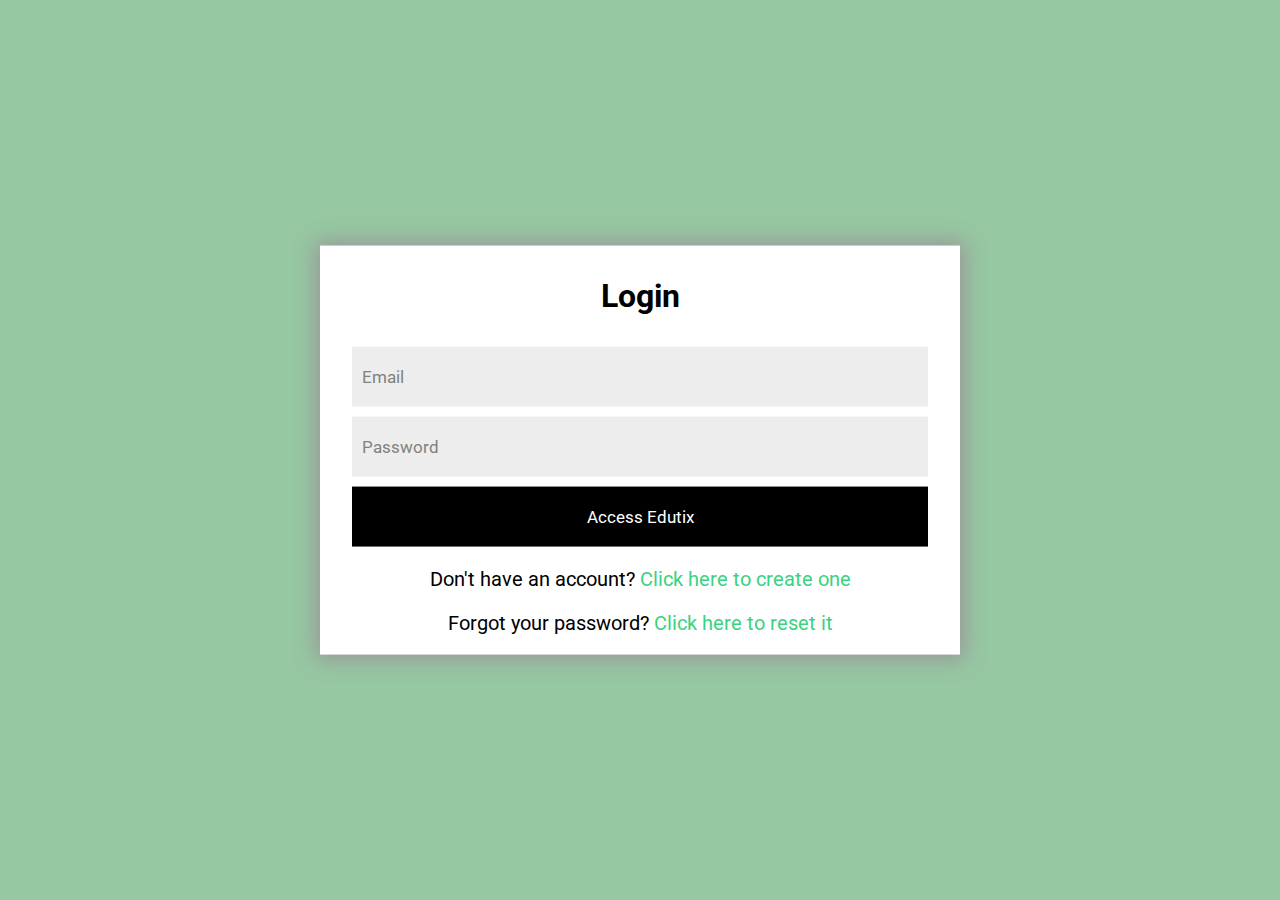
<file: index.html>
<html>

    <head>
        <!-- A title for the page -->
        <title>Edutix | Login</title>
        
        <!-- icon -->
        <link rel="shortcut icon" type="image/x-icon" href="/assets/favicon.ico" />
        
        <!-- link to the stylesheet -->
        <link rel="stylesheet" href="style.css" type="text/css"/>
        
        <!-- jQuery -->
        <script src="https://ajax.googleapis.com/ajax/libs/jquery/3.2.1/jquery.min.js"></script>

    </head>
    
    <body>
        
        <!-- the login div -->
        <form id="loginDiv">
            
            <h1 id="loginTitle">Login</h1>
            
            <!-- email input -->
            <input id="emailInput" type="email" placeholder="Email" class="formInput">
        
            <!-- password input -->
            <input id="passwordInput" class="formInput" type="password" placeholder="Password">
            
            <!-- login button -->
            <button id="loginButton">Access Edutix</button>
            
            <!-- don't have account button -->
            <p id="createAccountLabel" class="infoLabel">Don't have an account? <a id="createAccountLink" href="createAccount/" class="infoLink">Click here to create one</a></p>
            
            <!-- reset password label -->
            <p id="resetPasswordLabel" class="infoLabel">Forgot your password? <a id="resetPasswordLink" href="#" class="infoLink">Click here to reset it</a></p>

        </form>
        
        <!-- script -->
        <script type="text/javascript" class="script">
    
            // remove JS
            $(".script").innerHTML = "";
            
        </script>
    
    </body>
</html>
</file>
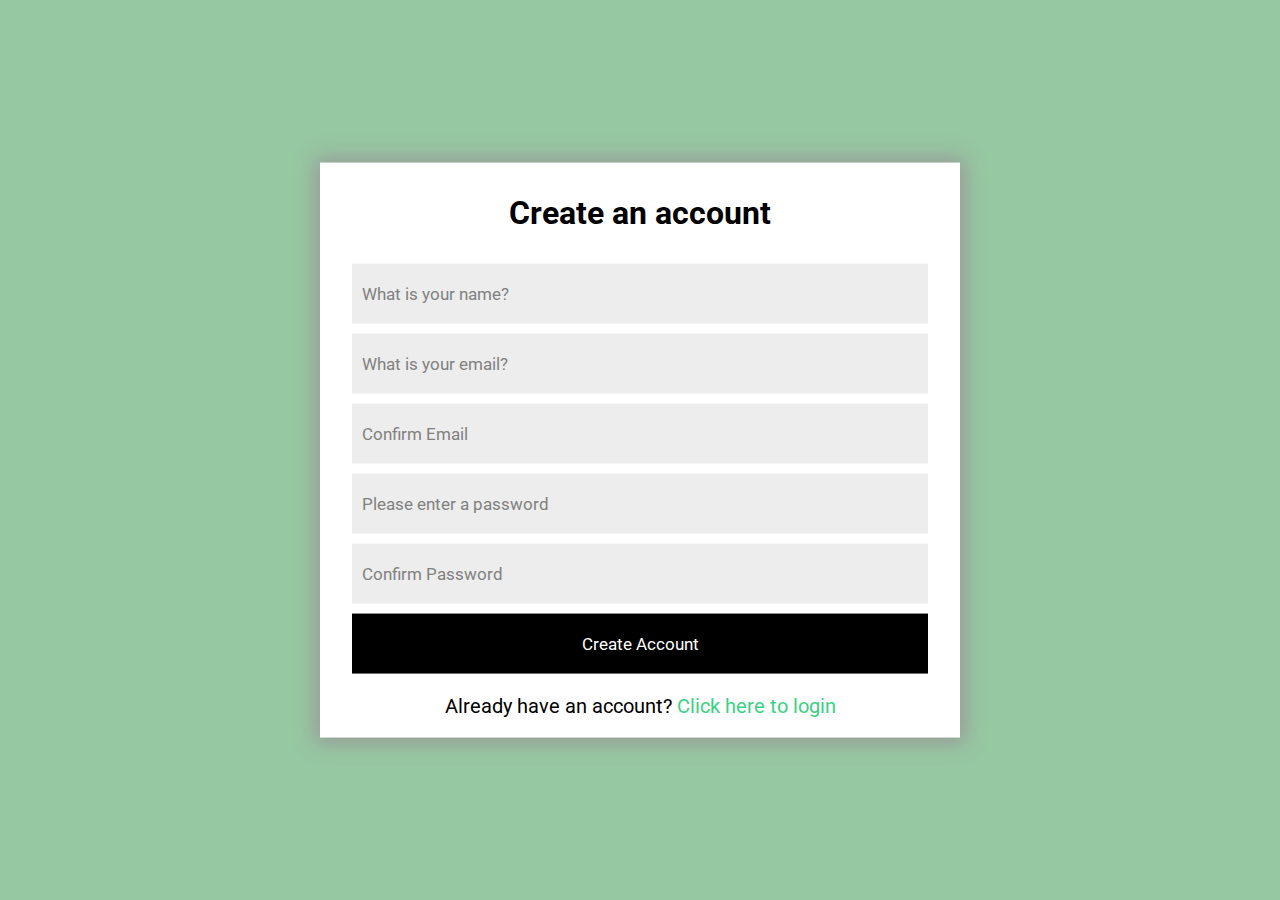
<file: createAccount/index.html>
<html>

    <head>
        <!-- A title for the page -->
        <title>Edutix | Create an Account</title>

        <!-- icon -->
        <link rel="shortcut icon" type="image/x-icon" href="/assets/favicon.ico" />

        <!-- link to the stylesheet -->
        <link rel="stylesheet" href="style.css" type="text/css"/>

        <!-- jQuery -->
        <script src="https://ajax.googleapis.com/ajax/libs/jquery/3.2.1/jquery.min.js"></script>

        <!-- recaptcaha -->
        <script src='https://www.google.com/recaptcha/api.js'></script>

    </head>

    <body>

        <!-- the create account div -->
        <form id="createAccountContainer">

            <h1 id="createAccountTitle">Create an account</h1>

            <!-- an alert div that will show if the form is incorrect -->
            <div id="alertDiv">

                <!-- text -->
                <p id="errorMessage"><i>Oops!</i> - <span id="errorHolder"></span></p>

            </div>

            <!-- name input -->
            <input id="nameInput" type="text" placeholder="What is your name?" class="formInput">

            <!-- email input -->
            <input id="emailInput" type="email" placeholder="What is your email?" class="formInput">

            <!-- confirm email input -->
            <input id="confirmEmailInput" type="email" placeholder="Confirm Email" class="formInput">

            <!-- password input -->
            <input id="passwordInput" class="formInput" type="password" placeholder="Please enter a password">

            <!-- confirm password input -->
            <input id="confirmPasswordInput" class="formInput" type="password" placeholder="Confirm Password">

            <!-- recaptcha -->
            <div id="recaptchaContainer">
                <div class="g-recaptcha" data-sitekey="6Lc38A8UAAAAAI31hcp9EcihJOx-woqf_WFAOhiT"></div>
            </div>

            <!-- create account button -->
            <button id="createAccountButton" type="submit" method="post">Create Account</button>

            <!-- don't have account button -->
            <p id="createAccountLabel" class="infoLabel">Already have an account? <a id="createAccountLink" href="/edutixv2/" class="infoLink">Click here to login</a></p>


        </form>

        <!-- script -->
        <script type="text/javascript" class="script">

            // list of all of the inputs that we need to check
            var inputsToCheck = ["nameInput", "emailInput", "confirmEmailInput", "passwordInput", "confirmPasswordInput"];

            // prevent form reloading page
            $("#createAccountContainer").submit(function() {
                return false;
            })

            // executed when the submit button is pressed
            $("#createAccountButton").on("click", function() {

                // check if any of the imputs are empty
                var empty = false;
                for (var value = 0; value < inputsToCheck.length; value++) {

                    // get val of input
                    var targetValue = $("#" + inputsToCheck[value]).val();

                    // check if this is null
                    if (targetValue === "") {
                        empty = true;
                        break;
                    }
                }

                // check if any of the fields are empty
                if (empty) {
                    // update the alert div
                    $("#errorHolder").text("One or more of the fields are empty");

                    // show the alert div
                    $("#alertDiv").css("display", "inherit");

                    // break out
                    return;
                };

                // check that a valid email was used
                var regex = /^(([^<>()\[\]\.,;:\s@\"]+(\.[^<>()\[\]\.,;:\s@\"]+)*)|(\".+\"))@(([^<>()[\]\.,;:\s@\"]+\.)+[^<>()[\]\.,;:\s@\"]{2,})$/i;
                if (!regex.test($("#emailInput").val())) {
                    // update the alert div
                    $("#errorHolder").text("The email address you have entered is invalid");

                    // show the alert div
                    $("#alertDiv").css("display", "inherit");

                    // break out
                    return;
                }

                // check if the emails match
                if ($("#emailInput").val() !== $("#confirmEmailInput").val()) {

                    // update the alert div
                    $("#errorHolder").text("Your emails do not match");

                    // show the alert div
                    $("#alertDiv").css("display", "inherit");

                    // break out
                    return;
                }

                // check if the passwords match
                if ($("#passwordInput").val() !== $("#confirmPasswordInput").val()) {

                    // update the alert div
                    $("#errorHolder").text("Your passwords do not match");

                    // show the alert div
                    $("#alertDiv").css("display", "inherit");

                    // break out
                    return;
                }

                // check if the password is long enough
                if ($("#passwordInput").val().length < 6) {

                    // update the alert div
                    $("#errorHolder").text("Your password needs to be at least 6 characters long");

                    // show the alert div
                    $("#alertDiv").css("display", "inherit");

                    // break out
                    return;
                }

                // check if recaptcha is submitted
                var response = grecaptcha.getResponse();
                if (response.length == 0) {
                    // update the alert div
                    $("#errorHolder").text("You need to prove you are not a robot");

                    // show the alert div
                    $("#alertDiv").css("display", "inherit");

                    // break out
                    return;
                }

                // prepare all the data we need
                var name = $("#nameInput").val();
                var email = $("#emailInput").val();
                var password = $("#passwordInput");
                var response = grecaptcha.getResponse();

                // attempt to register the user via AJAX
                $.ajax({

                    type: "POST",
                    url: "/edutixv2/scripts/createAccount.php",
                    data: "email="+email+"&name="+name+"&password="+password+"&response="+response,
                    // function that executes before the data is sent
                    beforeSend: function() {
                        // change the create account button to loading
                        $("#createAccountButton").text("Loading...");
                        $("#createAccountButton").css("background-color", "#3AD282");

                        // hide the error div if it is still there
                        $("#alertDiv").css("display", "none");
                    },
                    // function that executes when the query returns
                    success: function(result) {

                        // check if the query was successful
                        if(result == "sucess") {
                            // hide the submit button
                            $("#createAccountButton").hide();

                            // update the error div
                            $("#errorMessage").text("Account successfully created! Please check your email to confirm your account before signing in");

                            // show the alert div
                            $("#alertDiv").css("background-color", "#3AD282");
                            $("#alertDiv").css("display", "inherit");
                        }
                        // check if the email was taken
                        else if (result == "emailtaken") {
                            // update the error div
                            $("#errorHolder").text("Looks like this email is already registered to an account");

                            // show the alert div
                            $("#alertDiv").css("display", "inherit");

                            // reset the button
                            $("#createAccountButton").text("Create Account");
                            $("#createAccountButton").css("background-color", "black");

                            // reset recaptcha
                            grecaptcha.reset();

                        }
                        // check if recaptcha failed
                        else if (result == "recaptcha") {
                            // update the error div
                            $("#errorHolder").text("Recaptcha failed");

                            // show the alert div
                            $("#alertDiv").css("display", "inherit");

                            // reset the button
                            $("#createAccountButton").text("Create Account");
                            $("#createAccountButton").css("background-color", "black");

                            // reset recaptcha
                            grecaptcha.reset();
                        }
                        // else general error
                        else {
                            // update the error div
                            $("#errorHolder").text("There was an error, please try again later");

                            // show the alert div
                            $("#alertDiv").css("display", "inherit");

                            // reset the button
                            $("#createAccountButton").text("Create Account");
                            $("#createAccountButton").css("background-color", "black");

                            // reset recaptcha
                            grecaptcha.reset();
                        }
                    }
                })
            });


            // remove JS
            $(".script").innerHTML = "";

        </script>

    </body>
</html>
</file>
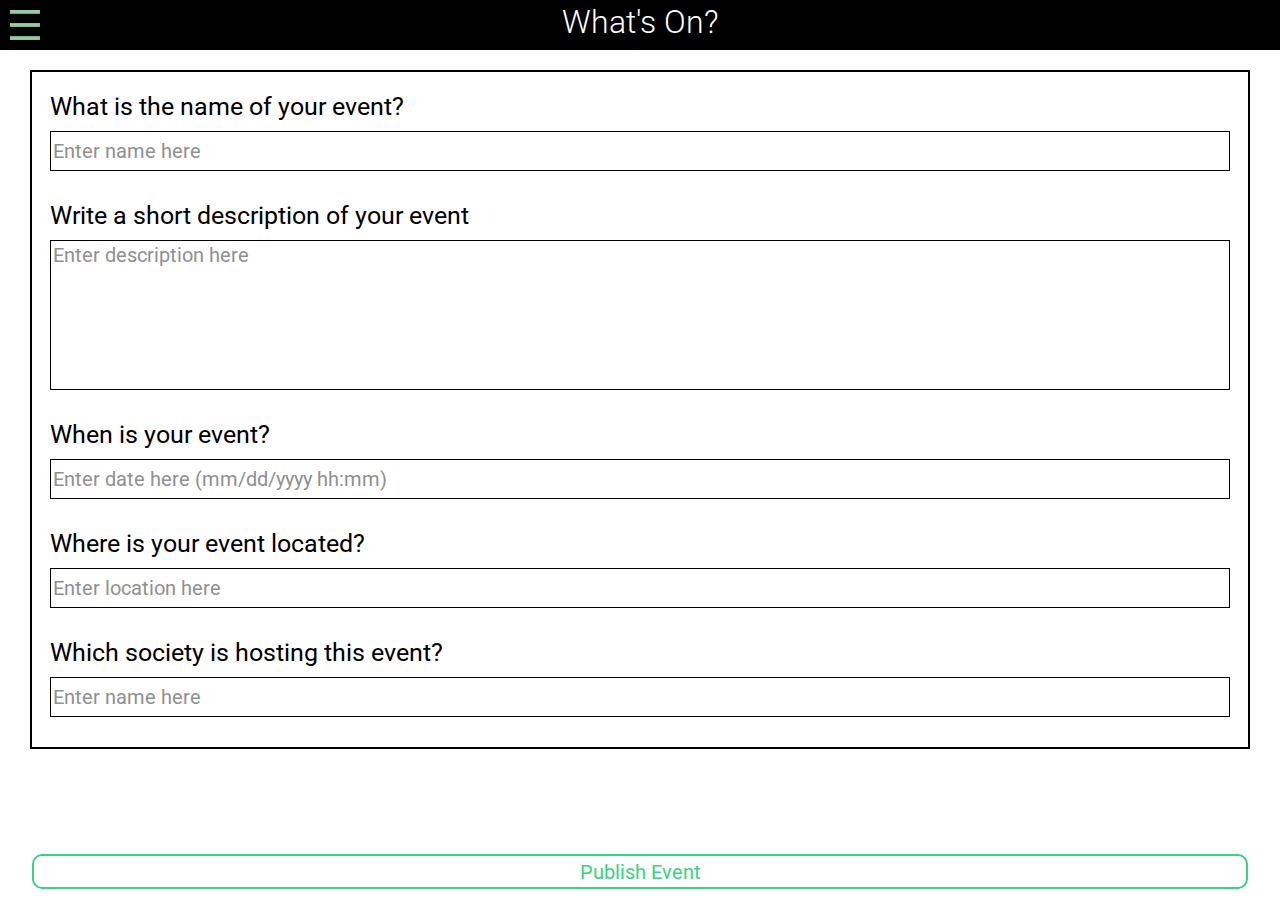
<file: createNewEvent/index.html>
<html>

    <head>
        <!-- A title for the page -->
        <title>Edutix | Create New Event</title>
        
        <!-- icon -->
        <link rel="shortcut icon" type="image/x-icon" href="/assets/favicon.ico" />
        
        <!-- link to the stylesheet -->
        <link rel="stylesheet" href="style.css" type="text/css"/>
        
        <!-- jQuery -->
        <script src="https://ajax.googleapis.com/ajax/libs/jquery/3.2.1/jquery.min.js"></script>
        <link rel="stylesheet" type="text/css" href="jquery.datetimepicker.min.css"/ >
        <script src="jquery.datetimepicker.full.min.js"></script>
    </head>
    
    <body>
        
        <div id="fadeContainer">
            
            <!-- help popup -->
            <div id="helpContainer">
            
                <!-- container for vertical aligment -->
                <div id="helpVerticalContainer">
                    
                    <!-- the main help popup -->
                    <div id="mainHelpPopup">
        
                        <!-- title help label -->
                        <h1 id="helpTitle">Welcome to Edutix</h1>

                        <!-- a p giving help -->
                        <p id="helpContent">- To find out more about an event, click on it and a popup will appear giving you more details and a poster <br><br>- If you want to go to an event, press the 'I Will Attend' button so that we know the numbers for an event and can send you reminders to make sure you don't forget about it <br><br>- If you aren't sure whether you want to go to an event but want to receive notifications about it,  simply press the bell icon <br><br>- To see your saved events and more, press the icon on the top right of the screen to bring out the menu <br><br>- To see this message again, simply press 'Help' at the bottom of the menu</p>
                        
                        <!-- popup bototm section -->
                        <div id="helpBottomSection">
                            
                            <!-- done button -->
                            <button id="helpClose">Done!</button>
                        
                        </div>
                    </div>
                </div>
            </div>
        </div>
    
        <!-- the top bar on the page -->
        <div id="topBar">
            
            <!-- hamburger icon for the menu-->
            <?xml version="1.0" encoding="UTF-8" standalone="no"?><!DOCTYPE svg PUBLIC "-//W3C//DTD SVG 1.1//EN" "http://www.w3.org/Graphics/SVG/1.1/DTD/svg11.dtd"><svg id="hamburgerIcon" width="100%" height="100%" viewBox="0 0 596 596" version="1.1" xmlns="http://www.w3.org/2000/svg" xmlns:xlink="http://www.w3.org/1999/xlink" xml:space="preserve" style="fill-rule:evenodd;clip-rule:evenodd;stroke-linejoin:round;stroke-miterlimit:1.41421;"><g><rect x="0" y="0" width="595.276" height="75.874"/><rect x="0" y="259.701" width="595.276" height="75.874"/><rect x="0" y="519.401" width="595.276" height="75.874"/></g></svg>
            
            <!-- back arrow for the menu -->
            <?xml version="1.0" encoding="UTF-8" standalone="no"?><!DOCTYPE svg PUBLIC "-//W3C//DTD SVG 1.1//EN" "http://www.w3.org/Graphics/SVG/1.1/DTD/svg11.dtd"><svg id="backArrow" width="100%" height="100%" viewBox="0 0 24 24" version="1.1" xmlns="http://www.w3.org/2000/svg" xmlns:xlink="http://www.w3.org/1999/xlink" xml:space="preserve" style="fill-rule:evenodd;clip-rule:evenodd;stroke-linejoin:round;stroke-miterlimit:1.41421;"><path d="M10.57,13.437l0,1.923l-10.57,-3.36l10.57,-3.36l0,1.923l13.43,0l0,2.874l-13.43,0Z"/></svg>
        
            <!-- title for the page -->
            <h1 id="topBarTitle">What's On?</h1>
        
        </div>
    
        <!-- a container div for the menu -->
        <div id="menuContainer" -->
            
            <!-- menu that comes out of the side page -->
            <div id="menu">

                <!-- a list of all the options -->

                <hr class="menuHR">
                <a href="../createNewEvent" class="menuLink"><p class="menuItem">Create New Event</p></a>
                <hr class="menuHR">

                <a href="#" class="menuLink"><p class="menuItem">My Saved Events</p></a>
                <hr class="menuHR">

                <a href="#" class="menuLink"><p class="menuItem">My Hosted Events</p></a>
                <hr class="menuHR">

                <a href="#" class="menuLink"><p class="menuItem">Logout</p></a>
                <hr class="menuHR">
                
                <a class="menuLink" id="helpButton"><p class="menuItem">Help</p></a>
                <hr class="menuHR">

            </div>
        </div>
        
        <!-- whitespace between the menu and rest of content -->
        <div id="whiteSpace"></div>
        
        <!-- a conatiner for all of the input fields -->
        <div id="inputContainer">
        
            <!-- a form that will have all of the items -->
            <form id="inputForm">
                
                <!-- a div for title input -->
                <div id="titleInputContainer" class="form-group-container">
                    
                    <!-- an input and label for the name of the event -->
                    <label for="titleInput" class="inputLabel">What is the name of your event?</label>
                    <input type="text" class="formInput" id="titleInput" placeholder="Enter name here">
                </div>
                
                <!-- a div for desc input -->
                <div id="descInputContainer" class="form-group-container">
                    
                    <!-- an input and textarea for the desc -->
                    <label for="descTextArea" class="inputLabel">Write a short description of your event</label>
                    <textarea class="formInput" id="descTextArea" placeholder="Enter description here"></textarea>
                </div>
                
                <!-- a div for date input conatiner -->
                <div id="dateInputContainer" class="form-group-container">
                    
                    <!-- an input and date picker for the date -->
                    <label for="dateInput" class="inputLabel">When is your event?</label>
                    <input type="text" id="dateInput" class="formInput" placeholder="Enter date here (mm/dd/yyyy hh:mm)">
                </div>
                
                <!-- a div for the location container -->
                <div id="locationInputConatiner" class="form-group-container">
                
                    <!-- an input and label for the location -->
                    <label for="locationInput" class="inputLabel">Where is your event located?</label>
                    <input type="text" id="inputLabel" class="formInput" placeholder="Enter location here">
                    
                </div>
                
                <!-- a div for the event host container -->
                <div id="eventHostInputContainer" class="form-group-container">

                    <!-- an input and label for event host -->
                    <label for="eventHostInput" class="inputLabel">Which society is hosting this event?</label>
                    <input type="text" id="eventHostInput" class="formInput" placeholder="Enter name here">
                </div>
            
            </form>
        
        </div>
        
        <!-- a sticky footer for the page -->
        <div id="footer">
        
            <!-- a publish event button -->
            <button id="publishEvent">Publish Event</button>
            
        </div>
        
        <!-- script -->
        <script type="text/javascript" class="script">
        
            // popup resize 
            function resizePopup() {
                // check if popup is visible
                if ($("#popupContainer").css("display") == "none") {
                    
                    // check if help is visible 
                    if ($("#helpContainer").css("display") == "none") {
                        return
                    }
                    else {

                        // get height of popup 
                        var height = parseInt($("#mainHelpPopup").css("height"));

                        // make text box 80%;
                        $("#helpContent").css("height", height * 0.7);

                        console.log(height);
                    }
                    
                }

                // get the width of popup
                var width = parseInt($("#popupMiddleSection").css("width"));
                
                // get size of topbar 
                var topBarSize = parseInt($("#popupTopSection").css("height"));

                // get size of bottom bar 
                var bottomBarSize = parseInt($("#popupBottomSection").css("height"));
                
                // get size of popup 
                var popupTotalSize = parseInt($("#popupMain").css("height"));

                // calc size of middle
                var middleArea = popupTotalSize - (topBarSize + bottomBarSize + 20);
                
                // check if poster is going to be too wide 
                if (middleArea > (width * 0.5)) {
                    var posterHeight = width * 0.5;
                }
                else {
                    var posterHeight = middleArea;
                }
                
                // resize middle 
                $("#popupMiddleSection").css("height", middleArea);
                $("#popupMiddleAligment").css("height", middleArea);
                $("#poster").css("height", posterHeight);
                $("#popupDescriptionLabel").css("height", middleArea);
            }
            
            window.onload = resizePopup();
            window.onresize = resizePopup;
            
            // reisize popup on orientation change
            window.addEventListener("orientationchange", function() {
                resizePopup().delay(400);
            }, false);
            
        
            // executed when the menu button is pressed 
            $("#hamburgerIcon").on("click", function() {

                // show the menubar 
                $("#menu").stop().animate({
                    left: "250px"
                }, 400);
                
                //slide icon out
                $("#hamburgerIcon").stop().animate({
                    left: "-40px"
                }, 400);
                
                // slide arrow in 
                $("#backArrow").stop().animate({
                    left: "0px"
                }, 400);
                
                $("hamburgerIcon").attr("src", "back-arrow");
                
//              when the mouse is removed from the menubar it dissapears 
                $("#menu").mouseleave(function() {
                   
                    // hide the menubar
                    $("#menu").stop().animate({
                        left: "-250px"
                    },400);
                    
                    // slide icon in
                    $("#hamburgerIcon").stop().animate({
                        left: "0px"
                    }, 400);
                    
                    // slide arrow out 
                    $("#backArrow").stop().animate({
                        left: "-40px"
                    }, 400);
                                    
                });
                
                // when back arrow pressed, menu dissapers
                $("#backArrow").on("click", function() {
                   
                    // hide the menubar
                    $("#menu").stop().animate({
                        left: "-250px"
                    },400);
                    
                    // slide icon in
                    $("#hamburgerIcon").stop().animate({
                        left: "0px"
                    }, 400);
                    
                    // slide arrow out 
                    $("#backArrow").stop().animate({
                        left: "-40px"
                    }, 400);
                                    
                });
                
            });
            
            // executed when help button is pressed 
            $("#helpButton").on("click", function() {
                
                // hide menu
                $("#menu").stop().animate({
                    left: "-250px"
                },400);

                // slide icon in
                $("#hamburgerIcon").stop().animate({
                    left: "0px"
                }, 400);

                // slide arrow out 
                $("#backArrow").stop().animate({
                    left: "-40px"
                }, 400);
               
                // hide alert icon as it messes things up 
                $(".alertIcon").fadeTo(0, 0.1);
                
                // change z index of topbar 
                $("#topBar").css("z-index", -1);
                
                // change z index of footer
                $("#footer").css("z-index", -1);
                
                // trigger the popup
                $("#helpContainer").css("display", "table");
                $("#fadeContainer").fadeIn(400);
                resizePopup();
                
                
            });
            
            // executed when help popup close button pressed 
            $("#helpClose").on("click", function() {
             
                // hide the popup 
                $("#fadeContainer").fadeOut(400);
                $("#helpContainer").css("display", "none").delay(400);

                // show alert Icon
                $(".alertIcon").fadeTo(0, 1);

                // change z index of topbar 
                $("#topBar").css("z-index", 10);
                
                // change z index of footer
                $("#footer").css("z-index", 10);
                
            });
            
            // init datetime picker 
            $("#dateInput").datetimepicker();
            
            // date and time picker 
            $('#dateInput').datetimepicker({
                  format:'d/m/Y H:i',
                allowTimes:[
                  '12:00','13:00','14:00','15:00','16:00','17:00','18:00','18:30','19:00','20:00','20:45','21:00'
                 ],
                minDate: '0',
            });

            // remove JS
            $(".script").innerHTML = "";
            
        </script>
    
    </body>
</html>
</file>
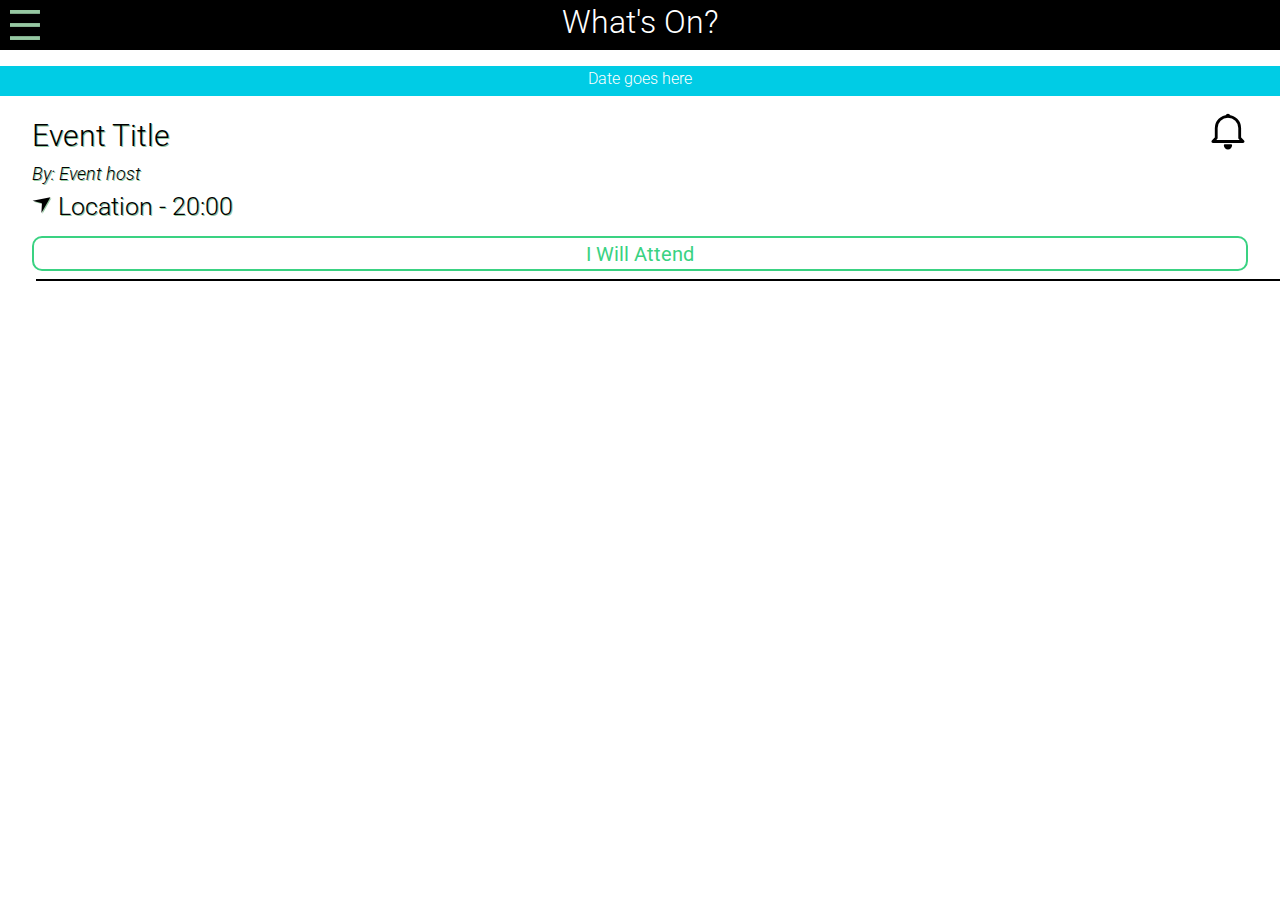
<file: mainFeed/index.html>
<!DOCTYPE html>
<html>
    
    <head>
        <!-- A title for the page -->
        <title>Edutix | What's On?</title>
        
        <!-- icon -->
        <link rel="shortcut icon" type="image/x-icon" href="/assets/favicon.ico" />
        
        <!-- link to the stylesheet -->
        <link rel="stylesheet" href="style.css" type="text/css"/>
        
        <!-- jQuery -->
        <script src="https://ajax.googleapis.com/ajax/libs/jquery/3.2.1/jquery.min.js"></script>
        
        <!-- responsive -->
        <meta name="viewport" content="width=device-width,initial-scale=1.0">
        
        <!--[if IE]>
          <style>
            .alertIcon:hover {
                content:url("bell-icon-active.svg");
            }
            #popupAlertIcon:hover {
                content:url("bell-icon-popup-active.svg");
            }
        </style>
        <![endif]-->
    </head>

    <body>
        
        <div id="fadeContainer">
            
            <!-- help popup -->
            <div id="helpContainer">
            
                <!-- container for vertical aligment -->
                <div id="helpVerticalContainer">
                    
                    <!-- the main help popup -->
                    <div id="mainHelpPopup">
        
                        <!-- title help label -->
                        <h1 id="helpTitle">Welcome to Edutix</h1>

                        <!-- a p giving help -->
                        <p id="helpContent">- To find out more about an event, click on it and a popup will appear giving you more details and a poster <br><br>- If you want to go to an event, press the 'I Will Attend' button so that we know the numbers for an event and can send you reminders to make sure you don't forget about it <br><br>- If you aren't sure whether you want to go to an event but want to receive notifications about it,  simply press the bell icon <br><br>- To see your saved events and more, press the icon on the top right of the screen to bring out the menu <br><br>- To see this message again, simply press 'Help' at the bottom of the menu</p>
                        
                        <!-- popup bototm section -->
                        <div id="helpBottomSection">
                            
                            <!-- done button -->
                            <button id="helpClose">Done!</button>
                        
                        </div>
                        
                    </div>
                
                </div>
                
            </div>
            
            <!-- the popup div  !OVERFLOW FOR BODY NEEDS TO BE HIDDEN WHILE POPUP IS ACTIVE-->
            <div id="popupContainer">

                <!-- container needed for vertical alignment -->
                <div class="verticalAlignmentContainer">

                    <!-- the popup itself -->
                    <div id="popupMain">

                        <!-- top section of the popup -->
                        <div id="popupTopSection">

                            <!-- place in the bell icon for reminders -->
                            <div id="popupBellIconContainer">
                                <img src="bell-icon-popup-inactive.svg" id="popupAlertIcon">
                            </div>

                            <!-- place in the title -->
                            <div id="popupTitleContainer">
                                <p id="popupEventTitle">Event title</p>
                            </div>

                            <!-- the X icon -->
                            <div id="popupQuitIconContainer">
                                <?xml version="1.0" encoding="UTF-8" standalone="no"?><!DOCTYPE svg PUBLIC "-//W3C//DTD SVG 1.1//EN" "http://www.w3.org/Graphics/SVG/1.1/DTD/svg11.dtd"><svg id="popupQuitIcon" width="100%" height="100%" viewBox="0 0 71 71" version="1.1" xmlns="http://www.w3.org/2000/svg" xmlns:xlink="http://www.w3.org/1999/xlink" xml:space="preserve" style="fill-rule:evenodd;clip-rule:evenodd;stroke-miterlimit:1.5;"><g><path d="M13.573,0l-13.573,13.559l57.247,57.307l13.573,-13.558l-57.247,-57.308Z" style="stroke:#000;stroke-width:0.23px;"/><path d="M57.247,0l13.573,13.559l-57.247,57.307l-13.573,-13.558l57.247,-57.308Z" style="stroke:#000;stroke-width:0.23px;"/></g></svg>
                            </div>
                        </div>
                        
                        <!-- middle section of the popup -->
                        <div id="popupMiddleSection">
                            
                            <!-- a container for horizontal aligment -->
                            <div id="popupMiddleAligment">
                            
                                <!-- a paragraph for the description -->
                                <div id="popupDescriptionContainer">
                                    <p id="popupDescriptionLabel">
                                        - Drones that deliver your orders, computers that talk to you, and other crazy ideas.  A rare peek behind the curtain at Amazon's R&D and a discussion on the emerging technologies that will shape our world<br><br>- From Amazon's Advanced Products and Technologies division, Joshua Edwards leads the team responsible for incubating early-stage product concepts and emerging technologies.  Before Amazon, Mr Edwards worked on Xbox and at Microsoft Research. <br><br>- Formal Change/ All Blocks Welcome<br><br>- Drones that deliver your orders, computers that talk to you, and other crazy ideas.  A rare peek behind the curtain at Amazon's R&D and a discussion on the emerging technologies that will shape our world<br><br>- From Amazon's Advanced Products and Technologies division, Joshua Edwards leads the team responsible for incubating early-stage product concepts and emerging technologies.  Before Amazon, Mr Edwards worked on Xbox and at Microsoft Research. <br><br>- Formal Change/ All Blocks Welcome<br><br>- Drones that deliver your orders, computers that talk to you, and other crazy ideas.  A rare peek behind the curtain at Amazon's R&D and a discussion on the emerging technologies that will shape our world<br><br>- From Amazon's Advanced Products and Technologies division, Joshua Edwards leads the team responsible for incubating early-stage product concepts and emerging technologies.  Before Amazon, Mr Edwards worked on Xbox and at Microsoft Research. <br><br>- Formal Change/ All Blocks Welcome
                                    </p>
                                </div>
                                
                                <!-- the poster -->
                                <div id="posterContainer">
                                    <a href="event-poster.png" target="_blank"><img src="event-poster.png" id="poster"></a>
                                </div>
                            
                            </div>
                        
                        </div>
                        
                        <!-- bottom section of the popup -->
                        <div id="popupBottomSection">
                            
                            <!-- container for the info line -->
                            <div id="popupInfoLineContainer">
                        
                                <!-- a container for the event host label -->
                                <div id="popupEventHostContainer">
                                    <span id="popupEventHostLabel"><i>By: Computer Science Society</i></span>
                                </div>
                            
                                <!-- a container for the location info -->
                                <div id="popupLocationInfoContainer">
                                    <img id="popupLocationIcon" src="location-marker.svg">
                                    <span id="popupLocationLabel">Location - 20:00</span>

                                </div>
                            
                            </div>
                            
                            <!-- button to attend -->
                            <div id="popupAttendButtonContainer">
                                <button id="popupAttendButton">I Will Attend</button>
                            </div>
                        
                        </div>
                        
                    </div>
                </div>
            </div>
        </div>
    
        <!-- the top bar on the page -->
        <div id="topBar">
            
            <!-- hamburger icon for the menu-->
            <?xml version="1.0" encoding="UTF-8" standalone="no"?><!DOCTYPE svg PUBLIC "-//W3C//DTD SVG 1.1//EN" "http://www.w3.org/Graphics/SVG/1.1/DTD/svg11.dtd"><svg id="hamburgerIcon" width="100%" height="100%" viewBox="0 0 596 596" version="1.1" xmlns="http://www.w3.org/2000/svg" xmlns:xlink="http://www.w3.org/1999/xlink" xml:space="preserve" style="fill-rule:evenodd;clip-rule:evenodd;stroke-linejoin:round;stroke-miterlimit:1.41421;"><g><rect x="0" y="0" width="595.276" height="75.874"/><rect x="0" y="259.701" width="595.276" height="75.874"/><rect x="0" y="519.401" width="595.276" height="75.874"/></g></svg>
            
            <!-- back arrow for the menu -->
            <?xml version="1.0" encoding="UTF-8" standalone="no"?><!DOCTYPE svg PUBLIC "-//W3C//DTD SVG 1.1//EN" "http://www.w3.org/Graphics/SVG/1.1/DTD/svg11.dtd"><svg id="backArrow" width="100%" height="100%" viewBox="0 0 24 24" version="1.1" xmlns="http://www.w3.org/2000/svg" xmlns:xlink="http://www.w3.org/1999/xlink" xml:space="preserve" style="fill-rule:evenodd;clip-rule:evenodd;stroke-linejoin:round;stroke-miterlimit:1.41421;"><path d="M10.57,13.437l0,1.923l-10.57,-3.36l10.57,-3.36l0,1.923l13.43,0l0,2.874l-13.43,0Z"/></svg>
        
            <!-- title for the page -->
            <h1 id="topBarTitle">What's On?</h1>
        
        </div>
    
        <!-- a container div for the menu -->
        <div id="menuContainer" -->
            
            <!-- menu that comes out of the side page -->
            <div id="menu">

                <!-- a list of all the options -->

                <hr class="menuHR">
                <a href="../createNewEvent" class="menuLink"><p class="menuItem">Create New Event</p></a>
                <hr class="menuHR">

                <a href="#" class="menuLink"><p class="menuItem">My Saved Events</p></a>
                <hr class="menuHR">

                <a href="#" class="menuLink"><p class="menuItem">My Hosted Events</p></a>
                <hr class="menuHR">

                <a href="#" class="menuLink"><p class="menuItem">Logout</p></a>
                <hr class="menuHR">
                
                <a class="menuLink" id="helpButton"><p class="menuItem">Help</p></a>
                <hr class="menuHR">

            </div>
        </div>
        
        <!-- whitespace between the menu and rest of content -->
        <div id="whiteSpace"></div>
        
        <!-- a date banner -->
        <div class="dateBanner">
            
            <!-- p for the date -->
            <p class="dateBannerText">Date goes here</p>
        
        </div>
        
        <!-- an event -->
        <div class="eventContainer">
            
            <!-- a container for the elements as they are not 100% width -->
            <div class="eventElementsContainer">
                
                <!-- title and bookmark container -->
                <div class="topLineContainer">
                    
                    <!-- main title for the event -->
                    <div class="titleContainer">
                        <span class="eventTitle">Event Title</span>
                    </div>    

                    <!-- alert icon -->
                    <div class="alertIconContainer">
                        <img class="alertIcon" src="bell-icon-inactive.svg"/>
                    </div>
                </div>
                
                <!-- host label -->
                <p class="eventHost"><i>By: Event host</i></p>

                <!-- a p for the location marker and label -->
                <p class="locationLabel">

                    <!-- location marker -->
                    <?xml version="1.0" encoding="UTF-8" standalone="no"?><!DOCTYPE svg PUBLIC "-//W3C//DTD SVG 1.1//EN" "http://www.w3.org/Graphics/SVG/1.1/DTD/svg11.dtd"><svg class="locationMarkerIcon" width="100%" height="100%" viewBox="0 0 596 596" version="1.1" xmlns="http://www.w3.org/2000/svg" xmlns:xlink="http://www.w3.org/1999/xlink" xml:space="preserve" style="fill-rule:evenodd;clip-rule:evenodd;stroke-linejoin:round;stroke-miterlimit:1.41421;"><g><path d="M310.49,567.486l15.085,-289.325l-278.957,-78.228l532.16,-103.551l-268.288,471.104Z" style="fill:#96c8a2;"/><path d="M280.37,537.365l15.085,-289.325l-278.957,-78.227l532.16,-103.552l-268.288,471.104Z"/></g></svg>
                    <span class="locationLabelInfo">Location - 20:00</span>
                </p>

                <!-- I will attend button -->
                <button class="attendButton">I Will Attend</button>
                
            </div>
            
            <!-- a line at the bottom -->
            <hr class="eventHR">
        </div>
        
        <!-- script -->
        <script type="text/javascript" class="script">
            
            // popup resize 
            function resizePopup() {
                // check if popup is visible
                if ($("#popupContainer").css("display") == "none") {
                    
                    // check if help is visible 
                    if ($("#helpContainer").css("display") == "none") {
                        return
                    }
                    else {

                        // get height of popup 
                        var height = parseInt($("#mainHelpPopup").css("height"));

                        // make text box 80%;
                        $("#helpContent").css("height", height * 0.7);

                        console.log(height);
                    }
                    
                }

                // get the width of popup
                var width = parseInt($("#popupMiddleSection").css("width"));
                
                // get size of topbar 
                var topBarSize = parseInt($("#popupTopSection").css("height"));

                // get size of bottom bar 
                var bottomBarSize = parseInt($("#popupBottomSection").css("height"));
                
                // get size of popup 
                var popupTotalSize = parseInt($("#popupMain").css("height"));

                // calc size of middle
                var middleArea = popupTotalSize - (topBarSize + bottomBarSize + 20);
                
                // check if poster is going to be too wide 
                if (middleArea > (width * 0.5)) {
                    var posterHeight = width * 0.5;
                }
                else {
                    var posterHeight = middleArea;
                }
                
                // resize middle 
                $("#popupMiddleSection").css("height", middleArea);
                $("#popupMiddleAligment").css("height", middleArea);
                $("#poster").css("height", posterHeight);
                $("#popupDescriptionLabel").css("height", middleArea);
            }
            
            window.onload = resizePopup();
            window.onresize = resizePopup;
            
            // reisize popup on orientation change
            window.addEventListener("orientationchange", function() {
                resizePopup().delay(400);
            }, false);
            
        
            // executed when the menu button is pressed 
            $("#hamburgerIcon").on("click", function() {

                // show the menubar 
                $("#menu").stop().animate({
                    left: "250px"
                }, 400);
                
                //slide icon out
                $("#hamburgerIcon").stop().animate({
                    left: "-40px"
                }, 400);
                
                // slide arrow in 
                $("#backArrow").stop().animate({
                    left: "0px"
                }, 400);
                
                $("hamburgerIcon").attr("src", "back-arrow");
                
//              when the mouse is removed from the menubar it dissapears 
                $("#menu").mouseleave(function() {
                   
                    // hide the menubar
                    $("#menu").stop().animate({
                        left: "-250px"
                    },400);
                    
                    // slide icon in
                    $("#hamburgerIcon").stop().animate({
                        left: "0px"
                    }, 400);
                    
                    // slide arrow out 
                    $("#backArrow").stop().animate({
                        left: "-40px"
                    }, 400);
                                    
                });
                
                // when back arrow pressed, menu dissapers
                $("#backArrow").on("click", function() {
                   
                    // hide the menubar
                    $("#menu").stop().animate({
                        left: "-250px"
                    },400);
                    
                    // slide icon in
                    $("#hamburgerIcon").stop().animate({
                        left: "0px"
                    }, 400);
                    
                    // slide arrow out 
                    $("#backArrow").stop().animate({
                        left: "-40px"
                    }, 400);
                                    
                });
                
            });
            
            // executed when an event is pressed
            $(".eventContainer").on("click", function(e) {
                
                // check alert or attending button not pressed
                if ($(e.target).is(".attendButton") || $(e.target).is(".alertIcon")) return; 
                
                // hide alert icon as it messes things up 
                $(".alertIcon").fadeTo(0, 0.1);
                
                // change z index of topbar 
                $("#topBar").css("z-index", -1);
                
                // trigger the popup
                $("#popupContainer").css("display", "table");
                $("#fadeContainer").fadeIn(400);
                resizePopup();
            });
            
            // executed when cross is pressed 
            $("#popupQuitIconContainer").on("click", function(e) {
               
                // hide the popup 
                $(".alertIcon").fadeTo(0, 1);
                $("#popupContainer").css("display", "none").delay(400);
                
                // change z index of topbar 
                $("#topBar").css("z-index", 10);
                
                // show alert Icon
                $(".alertIcon").fadeIn(400);
                
            });
            
            // executed when fade container is pressed 
            $("#popupContainer").on("click", function(e) {

                // check fade container was pressed (not event block)
                if ($(e.target).is(".verticalAlignmentContainer")) {
                    // hide the popup 
                    $("#fadeContainer").fadeOut(400);
                    $("#popupContainer").css("display", "none").delay(400);
                    
                    // show alert Icon
                    $(".alertIcon").fadeTo(0, 1);
                    
                    // change z index of topbar 
                    $("#topBar").css("z-index", 10);

                }

            });
            
            // executed when help button is pressed 
            $("#helpButton").on("click", function() {
                
                // hide menu
                $("#menu").stop().animate({
                    left: "-250px"
                },400);

                // slide icon in
                $("#hamburgerIcon").stop().animate({
                    left: "0px"
                }, 400);

                // slide arrow out 
                $("#backArrow").stop().animate({
                    left: "-40px"
                }, 400);
               
                // hide alert icon as it messes things up 
                $(".alertIcon").fadeTo(0, 0.1);
                
                // change z index of topbar 
                $("#topBar").css("z-index", -1);
                
                // trigger the popup
                $("#helpContainer").css("display", "table");
                $("#fadeContainer").fadeIn(400);
                resizePopup();
                
                
            });
            
            // executed when help popup close button pressed 
            $("#helpClose").on("click", function() {
             
                // hide the popup 
                $("#fadeContainer").fadeOut(400);
                $("#helpContainer").css("display", "none").delay(400);

                // show alert Icon
                $(".alertIcon").fadeTo(0, 1);

                // change z index of topbar 
                $("#topBar").css("z-index", 10);
                
            });
            
            // remove JS
            $(".script").innerHTML = "";
            
        </script>
    </body>
</html>
</file>
<file: style.css>
/* ETON BLUE: #96c8a2*/

/* fonts */
@import url('https://fonts.googleapis.com/css?family=Roboto:300');

/* body styling */
body {
    margin: 0px;
    background-color: #96c8a2;
}

/* login div styling */
#loginDiv {

    -ms-transform: translate(-50%, -50%); /* IE 9 */
    -webkit-transform: translate(-50%, -50%); /* Chrome, Safari, Opera */
    transform: translate(-50%, -50%);
    position: absolute;
    left: 50%;
    top: 50%;
    background-color: white;
    width: 50%;
    -webkit-box-shadow: 0px 0px 18px 0px rgba(153,153,153,1);
    -moz-box-shadow: 0px 0px 18px 0px rgba(153,153,153,1);
    box-shadow: 0px 0px 20px 5px rgba(153,153,153,1);
    padding-top: 10px;
}
#loginTitle {
    font-family: Roboto, sans-serif;
    text-align: center;
}
.formInput {
    width: 90%;
    border: solid 0px #EDEDED;
    height: 60px;
    margin-top: 10px;
    outline: none;
    font-family: Roboto, sans-serif;
    font-size: 17px;
    background-color: #EDEDED;
    margin-left: -webkit-calc(40% - 35%);
    margin-left: -moz-calc(40% - 35%);
    margin-left: calc(40% - 35%);
    padding-left: 10px;
}
/* placeholder styling */
.formInput::-webkit-input-placeholder { /* WebKit, Blink, Edge */
    color:    #818181;
    font-family: Roboto, sans-serif;
    font-size: 17px;
}
.formInput::-moz-placeholder { /* Mozilla Firefox 19+ */
   color:    #818181;
   opacity:  1;
   font-family: Roboto, sans-serif;
   font-size: 17px;
}
.formInput:-ms-input-placeholder { /* Internet Explorer 10-11 */
   color:    #818181;
   font-family: Roboto, sans-serif;
   font-size: 17px;
}
#loginButton {
    width: 90%;
    height: 60px;
    background-color: black;
    color: white;
    font-family: Roboto, sans-serif;
    font-size: 17px;
    outline: none;
    border: none;
    margin-top: 10px;
    margin-left: -webkit-calc(40% - 35%);
    margin-left: -moz-calc(40% - 35%);
    margin-left: calc(40% - 35%);
}
#loginButton:hover {
    background-color: #3AD282;
    color: white;
}
.infoLabel {
    font-family: Roboto, sans-serif;
    font-size: 20px;
    text-align: center;
}
.infoLink {
    text-decoration: none;
    color: #3AD282;
}
.infoLink:hover {
    text-decoration: underline;
}
</file>
<file: createAccount/style.css>
/* ETON BLUE: #96c8a2*/

/* fonts */
@import url('https://fonts.googleapis.com/css?family=Roboto:300');

/* body styling */
body {
    margin: 0px;
    background-color: #96c8a2;
}

/* create account div styling */
#createAccountContainer {

    -ms-transform: translate(-50%, -50%); /* IE 9 */
    -webkit-transform: translate(-50%, -50%); /* Chrome, Safari, Opera */
    transform: translate(-50%, -50%);
    position: absolute;
    left: 50%;
    top: 50%;
    background-color: white;
    width: 50%;
    -webkit-box-shadow: 0px 0px 18px 0px rgba(153,153,153,1);
    -moz-box-shadow: 0px 0px 18px 0px rgba(153,153,153,1);
    box-shadow: 0px 0px 20px 5px rgba(153,153,153,1);
    padding-top: 10px;
}
#createAccountTitle {
    font-family: Roboto, sans-serif;
    text-align: center;
}
#alertDiv{
    width: 95%;
    margin-top: 10px;
    outline: none;
    border-radius: 5px;
    font-family: Roboto, sans-serif;
    font-size: 17px;
    background-color: #ff5656;
    margin-left: -webkit-calc(40% - 35%);
    margin-left: -moz-calc(40% - 35%);
    margin-left: calc(40% - 38%);
    padding-left: 10px;
    display: none;

}
#errorMessage {
    color: white;
    font-weight: 300;
}
.formInput {
    width: 90%;
    border: solid 0px #EDEDED;
    height: 60px;
    margin-top: 10px;
    outline: none;
    font-family: Roboto, sans-serif;
    font-size: 17px;
    background-color: #EDEDED;
    margin-left: -webkit-calc(40% - 35%);
    margin-left: -moz-calc(40% - 35%);
    margin-left: calc(40% - 35%);
    padding-left: 10px;
}
/* placeholder styling */
.formInput::-webkit-input-placeholder { /* WebKit, Blink, Edge */
    color:    #818181;
    font-family: Roboto, sans-serif;
    font-size: 17px;
}
.formInput::-moz-placeholder { /* Mozilla Firefox 19+ */
   color:    #818181;
   opacity:  1;
   font-family: Roboto, sans-serif;
   font-size: 17px;
}
.formInput:-ms-input-placeholder { /* Internet Explorer 10-11 */
   color:    #818181;
   font-family: Roboto, sans-serif;
   font-size: 17px;
}
#createAccountButton {
    width: 90%;
    height: 60px;
    background-color: black;
    color: white;
    font-family: Roboto, sans-serif;
    font-size: 17px;
    outline: none;
    border: none;
    margin-top: 10px;
    margin-left: -webkit-calc(40% - 35%);
    margin-left: -moz-calc(40% - 35%);
    margin-left: calc(40% - 35%);
}
#createAccountButton:hover {
    background-color: #3AD282;
    color: white;
}
.infoLabel {
    font-family: Roboto, sans-serif;
    font-size: 20px;
    text-align: center;
}
.infoLink {
    text-decoration: none;
    color: #3AD282;
}
.infoLink:hover {
    text-decoration: underline;
}
.g-recaptcha div{
    margin: 0 auto;
    margin-top: 10px !important;
}
</file>
<file: createNewEvent/style.css>
/* ETON BLUE: #96c8a2*/

/* fonts */
@import url('https://fonts.googleapis.com/css?family=Roboto:300');

/* remove margins */
body {
    margin: 0px;
}

/* styling for the help popup */
#helpContainer {
    filter: alpha(opacity=80); /* For IE8 and earlier */
    background-color: rgba(204, 204, 204, .8);
    position:fixed;
    width:100%;
    height:100%;
    top:0px;
    left:0px;
    z-index:1000;
    display: none;
}
#mainHelpPopup {
    width: 90%;
    height: 90%;
    margin-left: auto;
    margin-right: auto;
    border: 2px solid black;
    background-color: rgba(255, 255, 255, 1);
    z-index: 2000;
    position: relative;
    display: table;
    text-align: center;
}
#helpVerticalContainer {
    width: 50%;
    height: 100%;
    display: table-cell;
    vertical-align: middle;
}
#helpTitle {
    font-family: Roboto, sans-serif;
    font-weight: 300;
    font-size: 30px;
}
#helpContent {
    text-align: left !important;
    font-family: Roboto, sans-serif;
    font-weight: 300;
    font-size: 20px;
    margin-left: 1%;
    margin-right: 1%;
    margin-top: 0px;
    margin-bottom: 0px;
    overflow-y: scroll;
}
#helpBottomSection {
    position: absolute;
    bottom: 0;
    width: 100%;
    padding-bottom: 10px;
    background-color: white;
}
#helpClose {
    width: 95%;
    font-size: 20px;
    color: #4286f4; 
    font-family: Roboto, sans-serif;
    background-color: white;
    height: 35px;
    border: 2px solid #4286f4;
    border-radius: 10px;
    outline: none;
}
#helpClose:hover {
    color: white; 
    background-color: #4286f4;
}
/* styling for the popup */
#fadeContainer {
    display: none;
}
/* styling for the top bar elements */
#topBar {
    background-color: black;
    width: 100%;
    height: 50px;
    position: fixed;
    top: 0;
    z-index: 10;
}
#topBarTitle {
    font-family: Roboto, sans-serif;      
    font-weight: 300;
    color: white;
    text-align: center;
    padding-top: 3px;
    margin: 0px;
}
#hamburgerIcon {
    position: absolute;
    padding-top: 10px;
    padding-left: 10px;
    width: 30px;
    height: 30px;
    fill: white; 
}
/* when the icon is hovered over */
#hamburgerIcon:hover {
    fill: #96c8a2;
}
#backArrow {
    position: absolute;
    padding-top: 10px;
    padding-left: 10px;
    width: 30px;
    height: 30px;
    fill: white;
    left: -40px;
}
#backArrow:hover {
    fill: #96c8a2;
}

/* styling for the menu */
#menu {
    height: -webkit-calc(100% - 60px);
    height: -moz-calc(100% - 60px);
    height: calc(100% - 60px);
    width: 250px;
    background-color: black;
    padding-top: 10px;
    position: absolute;
    z-index: 9;
    margin-top: 50px;
    margin-left: -250px;
}
.menuItem {
    color: white;
    font-family: Roboto, sans-serif;
    font-size: 20px;
    padding-left: 10px;
}
.menuItem:hover {
    color: #96c8a2;
}
.menuHR {
    border: solid 1px white; 
}
.menuLink {
    text-decoration: none;
}
#helpButton {
    margin-top: 100px;
}
#whiteSpace {
    height: 50px;
    width: 100%;
}

/* styling for the input form */
#inputContainer {
    width: 95%;
    margin-left: auto;
    margin-right: auto;
    border: solid 2px black;
    margin-top: 20px;
    padding-top: 20px;
}

#inputForm {
    width: 97%;
    margin-left: auto;
    margin-right: auto;
}

.form-group-container {
    margin-bottom: 30px;
}

.inputLabel {
    font-family: Roboto, sans-serif;
    font-size: 25px;
    display: block;
}

.formInput {
    display: block;
    width: 100%;
    border: solid 1px black;
    height: 40px;
    margin-top: 10px;
    outline: none;
    font-family: Roboto, sans-serif;
    font-size: 20px;
}

#descTextArea {
    height: 150px !important;
    resize: none;
}
#whiteSpace {
    height: 50px;
    width: 100%;
}


/* placeholder styling */
.formInput::-webkit-input-placeholder { /* WebKit, Blink, Edge */
    color:    #909090;
    font-family: Roboto, sans-serif;
    font-size: 20px;
}
.formInput:-moz-placeholder { /* Mozilla Firefox 4 to 18 */
   color:    #909090;
   opacity:  1;
   font-family: Roboto, sans-serif;
   font-size: 20px;
}
.formInput::-moz-placeholder { /* Mozilla Firefox 19+ */
   color:    #909090;
   opacity:  1;
   font-family: Roboto, sans-serif;
   font-size: 20px;
}
.formInput:-ms-input-placeholder { /* Internet Explorer 10-11 */
   color:    #909090;
   font-family: Roboto, sans-serif;
   font-size: 20px;
}
.formInput::-ms-input-placeholder { /* Microsoft Edge */
   color:    #909090;
   font-family: Roboto, sans-serif;
   font-size: 20px;
}

/* styling for publish button */
#footer {
    position: fixed;
    bottom: 0;
    width: 100%;
    background-color: white;
    height: 60px;
    z-index: 10;
}
#publishEvent {
    font-size: 20px;
    color: #3AD282; 
    font-family: Roboto, sans-serif;
    width: 95%;
    background-color: white;
    height: 35px;
    border: 2px solid #3AD282;
    border-radius: 10px;
    outline: none;
    margin-left: auto;
    margin-right: auto;
    display: block;
    margin-top: 14px;
}
#publishEvent:hover {
    color: white; 
    background-color: #3AD282;
}
</file>
<file: mainFeed/style.css>
/* ETON BLUE: #96c8a2*/

/* fonts */
@import url('https://fonts.googleapis.com/css?family=Roboto:300');

/* remove margins */
body {
    margin: 0px;
}


/* styling for the top bar elements */
#topBar {
    background-color: black;
    width: 100%;
    height: 50px;
    position: fixed;
    top: 0;
    z-index: 10;
}
#topBarTitle {
    font-family: Roboto, sans-serif;      
    font-weight: 300;
    color: white;
    text-align: center;
    padding-top: 3px;
    margin: 0px;
}
#hamburgerIcon {
    position: absolute;
    padding-top: 10px;
    padding-left: 10px;
    width: 30px;
    height: 30px;
    fill: white; 
}
/* when the icon is hovered over */
#hamburgerIcon:hover {
    fill: #96c8a2;
}
#backArrow {
    position: absolute;
    padding-top: 10px;
    padding-left: 10px;
    width: 30px;
    height: 30px;
    fill: white;
    left: -40px;
}
#backArrow:hover {
    fill: #96c8a2;
}

/* styling for the menu */
#menu {
    height: -webkit-calc(100% - 60px);
    height: -moz-calc(100% - 60px);
    height: calc(100% - 60px);
    width: 250px;
    background-color: black;
    padding-top: 10px;
    position: absolute;
    z-index: 9;
    margin-top: 50px;
    margin-left: -250px;
}
.menuItem {
    color: white;
    font-family: Roboto, sans-serif;
    font-size: 20px;
    padding-left: 10px;
}
.menuItem:hover {
    color: #96c8a2;
}
.menuHR {
    border: solid 1px white; 
}
.menuLink {
    text-decoration: none;
}
#helpButton {
    margin-top: 100px;
}
#whiteSpace {
    height: 50px;
    width: 100%;
}


/* styling for date banners */
.dateBanner {
    width: 100%;
    height: 30px;
    background-color: #00CCE5;
    margin-bottom: 10px;
}
.dateBannerText {
    font-family: Roboto, sans-serif;      
    font-weight: 300;
    color: white;
    text-align: center; 
    padding-top: 3px;
}

/* styling for event containers */
.eventContainer {
    width: 100%;
}
.eventElementsContainer {
    width: 95%;
    margin-left: auto;
    margin-right: auto;
}
.topLineContainer {
    width: 100%;
    display: table;
    vertical-align: top;
}
.eventTitle {
    font-size: 30px;
    color: black; 
    font-family: Roboto, sans-serif;      
    font-weight: 300;
    text-shadow: 1px 1px #96c8a2;
    display: block;
}
.titleContainer {
    display: table-cell;
}
.alertIcon {
    float: right;
    width: 40px;
    height: 40px;
    position: relative;
    top: 5px;
}
.alertIconContainer {
    display: table-cell;
}
.alertIcon:hover {
    background:url("bell-icon-active.svg");
}

.eventHost {
    margin-top: 10px;
    font-size: 18px;
    color: black; 
    font-family: Roboto, sans-serif;      
    font-weight: 300;
    text-shadow: 1px 1px #96c8a2;
}
.locationMarkerIcon {
    height: 20px;
    width: 20px;
}
.locationLabel {
    margin-top: -10px;
    font-size: 25px;
    color: black; 
    font-family: Roboto, sans-serif;      
    font-weight: 300;
    text-shadow: 1px 1px #96c8a2;
}
.attendButton {
    margin-top: -10px;
    font-size: 20px;
    color: #3AD282; 
    font-family: Roboto, sans-serif;
    width: 100%;
    background-color: white;
    height: 35px;
    border: 2px solid #3AD282;
    border-radius: 10px;
    outline: none;
}
.attendButton:hover {
    color: white; 
    background-color: #3AD282;
}
.eventHR {
    border: solid 1px black;
    width: 97%;
    margin-right: 0px;
}
.eventContainer:hover {
    background-color: #E7E7E7;
}

/* styling for the help popup */
#helpContainer {
    filter: alpha(opacity=80); /* For IE8 and earlier */
    background-color: rgba(204, 204, 204, .8);
    position:fixed;
    width:100%;
    height:100%;
    top:0px;
    left:0px;
    z-index:1000;
    display: none;
}
#mainHelpPopup {
    width: 90%;
    height: 90%;
    margin-left: auto;
    margin-right: auto;
    border: 2px solid black;
    background-color: rgba(255, 255, 255, 1);
    z-index: 2000;
    position: relative;
    display: table;
    text-align: center;
}
#helpVerticalContainer {
    width: 50%;
    height: 100%;
    display: table-cell;
    vertical-align: middle;
}
#helpTitle {
    font-family: Roboto, sans-serif;
    font-weight: 300;
    font-size: 30px;
}
#helpContent {
    text-align: left !important;
    font-family: Roboto, sans-serif;
    font-weight: 300;
    font-size: 20px;
    margin-left: 1%;
    margin-right: 1%;
    margin-top: 0px;
    margin-bottom: 0px;
    overflow-y: scroll;
}
#helpBottomSection {
    position: absolute;
    bottom: 0;
    width: 100%;
    padding-bottom: 10px;
    background-color: white;
}
#helpClose {
    width: 95%;
    font-size: 20px;
    color: #4286f4; 
    font-family: Roboto, sans-serif;
    background-color: white;
    height: 35px;
    border: 2px solid #4286f4;
    border-radius: 10px;
    outline: none;
}
#helpClose:hover {
    color: white; 
    background-color: #4286f4;
}
/* styling for the popup */
#fadeContainer {
    display: none;
}
#popupContainer {

    filter: alpha(opacity=80); /* For IE8 and earlier */
    background-color: rgba(204, 204, 204, .8);
    position:fixed;
    width:100%;
    height:100%;
    top:0px;
    left:0px;
    z-index:1000;
    display: none;
}
.verticalAlignmentContainer {
    width: 50%;
    height: 90%;
    display: table-cell;
    vertical-align: middle;
}
#popupMain {
    width: 90%;
    height: 90%;
    margin-left: auto;
    margin-right: auto;
    border: 2px solid black;
    background-color: rgba(255, 255, 255, 1);
    z-index: 2000;
    position: relative;
}
#popupAlertIcon {
    width: 40px;
    height: 40px;
}
#popupAlertIcon:hover {
    background:url("bell-icon-popup-active.svg");
}
#popupBellIconContainer {
    width: 5%;
    display: table-cell;
    vertical-align: top;
}
#popupQuitIcon {
    width: 40px;
    height: 40px;
}
#popupQuitIcon:hover{
    fill: #96c8a2 !important;
}
#popupQuitIconContainer {
    width: 5%;
    display: table-cell;
    vertical-align: top;
}

#popupTitleContainer {
    display: table-cell;
    width: 90%;
}
#popupEventTitle {
    font-size: 30px;
    color: black; 
    font-family: Roboto, sans-serif;      
    font-weight: 300;
    text-shadow: 1px 1px #96c8a2;
    margin-top: -1px;
}
#popupTopSection {
    text-align: center;
    display: table;
    margin-top: 1%;
    margin-left: 1%;
    margin-right: 1%;
    width: 98%;
    vertical-align: top;
}
#popupBottomSection {
    position: absolute;
    bottom: 0;
    width: 100%;
    padding-bottom: 10px;
    background-color: white;
}
#popupInfoLineContainer {
    display: table;
    width: 98%;
    margin-left: auto;
    margin-right: auto;
}
#popupEventHostContainer {
    width: 50%;
    display: table-cell;
    vertical-align: top;
}
#popupEventHostLabel {
    margin-top: 10px;
    font-size: 20px;
    color: black; 
    font-family: Roboto, sans-serif;      
    font-weight: 300;
    text-shadow: 1px 1px #96c8a2;
    vertical-align: top;
}
#popupLocationContainerIcon {
    width: 10%;
    display: table-cell;
}
#popupLocationIcon {
    width: 30px;
    height: 30px;

}
#popupLocationInfoContainer {
    width: 40%;
    display: table-cell;
    text-align: right;
}
#popupLocationLabel {
    font-size: 20px;
    color: black; 
    font-family: Roboto, sans-serif;      
    font-weight: 300;
    text-shadow: 1px 1px #96c8a2;
    vertical-align: top;
}
#popupAttendButtonContainer {
    width: 95%;
    margin-left: auto;
    margin-right: auto;
    margin-top: 10px;
}
#popupAttendButton {
    width: 100%;
    font-size: 20px;
    color: #3AD282; 
    font-family: Roboto, sans-serif;
    background-color: white;
    height: 35px;
    border: 2px solid #3AD282;
    border-radius: 10px;
    outline: none;
}
#popupAttendButton:hover {
    color: white; 
    background-color: #3AD282;
}
#popupMiddleAligment {
    display: table;
    width: 95%;
    margin-left: auto;
    margin-right: auto;
}
#popupDescriptionContainer {
    display: table-cell;
    vertical-align: top;
}
#popupDescriptionLabel {
    font-family: Roboto, sans-serif;
    font-size: 20px;
    overflow-y: scroll;
    height: 1px;
}
#posterContainer {
    display: table-cell;
    vertical-align: top;
}
#poster {
    float: right;
    width: auto;
    height: 1px;
}

/* responsive queuries */
@media only screen and (max-width: 768px) {
 
    /* popup styles */
    #popupEventHostContainer {
        width: 100%;
        display: table-row;
        text-align: center;
    }
    #popupLocationInfoContainer {
        width: 100%;
        display: table-row;
        text-align: center;
    }
    #popupInfoLineContainer {
    }
}
</file>
